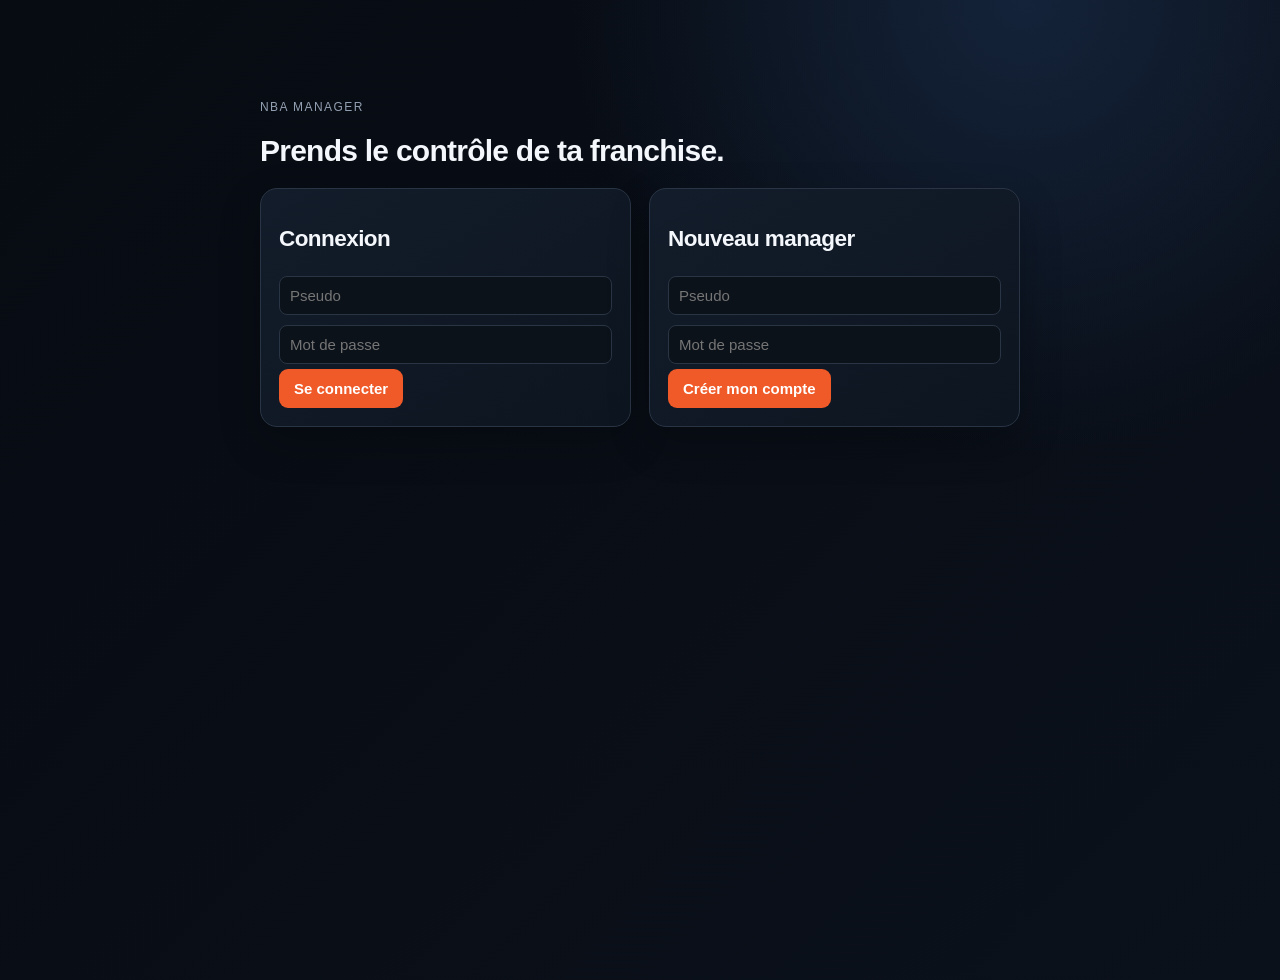
<file: NBA_MANAGER_INTERFACE/multiplayer.html>
<!doctype html><html lang="fr"><head><meta charset="utf-8"><meta name="viewport" content="width=device-width,initial-scale=1"><title>NBA Manager V60</title>
<style>
:root{--bg:#090d13;--panel:#121923;--panel2:#18212d;--line:#293444;--text:#f4f7fb;--muted:#93a0b2;--accent:#f05a28;--good:#42c978;--bad:#ff6470}
*{box-sizing:border-box}body{margin:0;background:var(--bg);color:var(--text);font:15px Inter,Arial,sans-serif}.shell{display:grid;grid-template-columns:230px 1fr;min-height:100vh}.side{background:#0d131c;border-right:1px solid var(--line);padding:24px 16px}.brand{font-size:20px;font-weight:900;letter-spacing:.08em;margin:0 8px 28px}.nav button{width:100%;text-align:left;margin:3px 0;padding:12px 14px;background:transparent;border:0;color:var(--muted);border-radius:9px;font-weight:700;cursor:pointer}.nav button.active,.nav button:hover{background:var(--panel2);color:white}.main{padding:28px;max-width:1250px;width:100%;margin:auto}.top{display:flex;justify-content:space-between;gap:16px;align-items:center;margin-bottom:22px}.eyebrow{color:var(--muted);text-transform:uppercase;font-size:12px;letter-spacing:.12em}.card{background:var(--panel);border:1px solid var(--line);border-radius:14px;padding:18px}.grid{display:grid;grid-template-columns:repeat(12,1fr);gap:14px}.span3{grid-column:span 3}.span4{grid-column:span 4}.span6{grid-column:span 6}.span8{grid-column:span 8}.span12{grid-column:span 12}.big{font-size:30px;font-weight:900}.muted{color:var(--muted)}.good{color:var(--good)}.bad{color:var(--bad)}button,input,select{font:inherit}input,select{width:100%;padding:10px;border-radius:8px;border:1px solid var(--line);background:#0c121a;color:white;margin:5px 0}button.primary{background:var(--accent);border:0;color:white;padding:11px 15px;border-radius:9px;font-weight:800;cursor:pointer}button.secondary{background:var(--panel2);border:1px solid var(--line);color:white;padding:10px 14px;border-radius:9px;cursor:pointer}.hidden{display:none!important}table{width:100%;border-collapse:collapse}th,td{padding:9px;text-align:left;border-bottom:1px solid var(--line)}th{color:var(--muted);font-size:12px}.scroll{overflow:auto}.auth{max-width:800px;margin:80px auto;padding:20px}.authgrid{display:grid;grid-template-columns:1fr 1fr;gap:18px}.score{font-size:22px;font-weight:900}.alert{padding:10px 0;border-bottom:1px solid var(--line)}.notice{margin:12px 0;padding:12px 14px;border-radius:9px;border:1px solid var(--line);background:#0c121a}.notice.error{border-color:var(--bad);color:#ffd7da}.notice.ok{border-color:var(--good);color:#c9f6da}.timeline{margin-top:18px}.timeline-grid{display:grid;grid-template-columns:110px repeat(48,minmax(22px,1fr));min-width:1180px;font-size:11px}.tl-head,.tl-name,.tl-cell{padding:5px 2px;border-right:1px solid var(--line);border-bottom:1px solid var(--line);text-align:center}.tl-name{text-align:left;position:sticky;left:0;background:var(--panel);z-index:2;font-weight:700}.tl-cell.on{background:var(--panel2);font-weight:800}.timeline-wrap{overflow:auto;border:1px solid var(--line);border-radius:9px;margin-top:10px}.qmark{border-left:2px solid #65758b}.teamgrid{display:grid;grid-template-columns:repeat(auto-fill,minmax(90px,1fr));gap:8px}.teamgrid button{padding:10px;background:var(--panel2);border:1px solid var(--line);color:white;border-radius:8px;cursor:pointer}.teamgrid button:disabled{opacity:.35;cursor:not-allowed}.month{margin:16px 0}.calgrid{display:grid;grid-template-columns:repeat(7,1fr);gap:5px}.calday{min-height:82px;border:1px solid var(--line);border-radius:8px;padding:7px;background:#0c121a}.calday.empty{opacity:.25}.calnum{font-size:12px;color:var(--muted)}.calgame{margin-top:7px;font-weight:800;font-size:12px}.calgame.home{color:var(--good)}.opponent-results .alert{font-size:13px}.my-team{background:rgba(240,90,40,.16)}.confgrid{display:grid;grid-template-columns:1fr 1fr;gap:18px}.result-tabs{display:flex;gap:8px;margin-bottom:18px;padding-bottom:14px;border-bottom:1px solid var(--line)}.result-tabs button.active{background:var(--accent);border-color:var(--accent);font-weight:800}.game-sheet{border:1px solid var(--line);border-radius:12px;padding:16px;margin:14px 0;background:var(--panel2)}.game-head{display:flex;justify-content:space-between;align-items:center;gap:14px;flex-wrap:wrap}.game-score{font-size:28px;font-weight:900}.win{color:var(--good)}.loss{color:var(--bad)}.box-title{margin-top:18px;margin-bottom:7px}.teamstats{display:flex;gap:14px;flex-wrap:wrap;margin-top:10px}.teamstats span{background:#0c121a;padding:6px 9px;border-radius:7px;font-size:12px}@media(max-width:900px){.confgrid{grid-template-columns:1fr}}.tactics{display:grid;grid-template-columns:1fr 1fr;gap:18px}.actions{display:flex;gap:10px;flex-wrap:wrap}.player-filters{display:grid;grid-template-columns:2fr 1fr 1fr;gap:10px;margin:16px 0}.nba-player-table th{position:sticky;top:0;background:var(--panel);z-index:1}.nba-player-table td,.nba-player-table th{white-space:nowrap}.nba-player-table tbody tr:hover{background:var(--panel2)}@media(max-width:700px){.player-filters{grid-template-columns:1fr}}
@media(max-width:800px){.shell{display:block}.side{border-right:0;border-bottom:1px solid var(--line);padding:12px}.brand{margin:4px 8px 12px}.nav{display:flex;overflow:auto}.nav button{width:auto;white-space:nowrap}.main{padding:16px}.span3,.span4,.span6,.span8{grid-column:span 12}.authgrid,.tactics{grid-template-columns:1fr}}

/* UI refresh */
:root{--accent2:#3b82f6;--warn:#f4c152;--shadow:0 16px 42px rgba(0,0,0,.24)}
body{background:radial-gradient(circle at 80% 0,#14233a 0,transparent 32%),linear-gradient(135deg,#070b12,#0b111b);min-height:100vh}
.side{position:sticky;top:0;height:100vh;background:rgba(8,13,21,.94);backdrop-filter:blur(18px);padding:24px 16px}
.brand{letter-spacing:.12em}.brand:before{content:"●";color:var(--accent);margin-right:10px}
.nav{display:grid;gap:5px}.nav button{border:1px solid transparent;transition:.18s ease}.nav button:hover{transform:translateX(2px)}.nav button.active{background:linear-gradient(90deg,rgba(240,90,40,.20),rgba(59,130,246,.08));border-color:rgba(240,90,40,.30);box-shadow:inset 3px 0 var(--accent)}
.main{max-width:1320px}.top{padding-bottom:18px;border-bottom:1px solid rgba(255,255,255,.06)}
h1,h2,h3{letter-spacing:-.025em}.card{background:linear-gradient(145deg,rgba(19,29,43,.97),rgba(13,21,32,.97));border-radius:17px;box-shadow:var(--shadow);transition:border-color .18s ease,transform .18s ease}.stat-card{position:relative;overflow:hidden}.stat-card:after{content:"";position:absolute;width:82px;height:82px;border-radius:50%;right:-28px;top:-28px;background:rgba(240,90,40,.10)}
button.primary,button.secondary,.reveal-btn{transition:.16s ease}.primary:hover{transform:translateY(-1px);filter:brightness(1.08)}button.secondary:hover,.reveal-btn:hover{background:#1d2b3f;border-color:#3b506d}
.reveal-btn{background:var(--panel2);border:1px solid var(--line);color:white;padding:9px 13px;border-radius:9px;font-weight:800;cursor:pointer}.section-head{display:flex;align-items:center;justify-content:space-between;gap:12px}.section-head h2{margin:0}.collapsible{margin-top:14px;padding-top:14px;border-top:1px solid var(--line)}
.dashboard-action{border-color:rgba(59,130,246,.32)}.ready-card{border-color:rgba(240,90,40,.32)}.teamgrid button,.game-sheet,.notice,input,select{transition:.16s ease}.teamgrid button:hover{border-color:var(--accent2);transform:translateY(-1px)}input:focus,select:focus{outline:none;border-color:var(--accent2);box-shadow:0 0 0 3px rgba(59,130,246,.12)}
.view{animation:uiFade .18s ease}@keyframes uiFade{from{opacity:.55;transform:translateY(4px)}to{opacity:1;transform:none}}
@media(max-width:800px){.side{position:static;height:auto}.nav{display:flex}.section-head{align-items:flex-start}}

/* Franchise identity */
:root{--team:#f05a28;--team2:#3b82f6}
.team-header{display:flex;align-items:center;gap:16px}.header-logo{width:72px;height:72px;object-fit:contain;filter:drop-shadow(0 8px 18px rgba(0,0,0,.35))}.team-title-wrap{min-width:0}.team-title-wrap h1{margin:3px 0}.top{position:relative;overflow:hidden}.top:after{content:"";position:absolute;right:-80px;top:-120px;width:360px;height:260px;background:radial-gradient(circle,var(--team) 0,transparent 68%);opacity:.12;pointer-events:none}
.matchup-card{display:flex;align-items:center;justify-content:center;gap:18px;margin-top:10px}.match-team{display:flex;align-items:center;gap:9px;font-weight:900}.match-logo{width:44px;height:44px;object-fit:contain}.match-score{font-size:22px;font-weight:950}.versus{color:var(--muted);font-weight:900;font-size:12px}
.team-choice{display:flex!important;flex-direction:column;align-items:center;gap:7px;min-height:104px}.team-choice img{width:48px;height:48px;object-fit:contain}.team-choice span{font-size:11px;font-weight:900}.teamgrid{grid-template-columns:repeat(auto-fill,minmax(105px,1fr))}
.team-cell{display:flex;align-items:center;gap:9px}.team-cell img{width:30px;height:30px;object-fit:contain}.stand-logo{width:27px;height:27px;object-fit:contain;vertical-align:middle;margin-right:8px}.calgame{display:flex;align-items:center;gap:5px}.calgame img{width:23px;height:23px;object-fit:contain}.game-matchup{display:flex;align-items:center;gap:12px;flex-wrap:wrap}.game-matchup img{width:42px;height:42px;object-fit:contain}.mini-result{display:flex;align-items:center;gap:8px}.mini-result img{width:26px;height:26px;object-fit:contain}.brand{display:flex;align-items:center}.nba-mark{display:inline-flex;width:28px;height:34px;border-radius:7px;background:linear-gradient(90deg,#17408b 0 50%,#c9082a 50%);align-items:center;justify-content:center;margin-right:10px;font-size:15px;color:white;box-shadow:0 5px 16px rgba(0,0,0,.25)}.brand:before{display:none}
@media(max-width:800px){.header-logo{width:54px;height:54px}.matchup-card{justify-content:flex-start;flex-wrap:wrap}}

/* Tactical playbook */
.tactic-page{display:grid;gap:16px}.tactic-intro{display:flex;justify-content:space-between;gap:20px;align-items:flex-start}.tactic-intro h2{margin:0 0 6px}.tactic-columns{display:grid;grid-template-columns:1fr 1fr;gap:16px}.tactic-side{background:#0b131f;border:1px solid var(--line);border-radius:15px;padding:16px}.tactic-side-head{display:flex;align-items:center;gap:10px;margin-bottom:14px}.tactic-side-head .icon{width:36px;height:36px;border-radius:10px;display:grid;place-items:center;font-weight:950;background:rgba(255,107,44,.14);color:var(--accent)}.tactic-side.def .icon{background:rgba(59,130,246,.14);color:var(--accent2)}.priority-card{padding:12px;border:1px solid var(--line);border-radius:12px;background:var(--panel);margin-top:10px}.priority-card:first-of-type{border-color:rgba(255,107,44,.35)}.priority-label{display:flex;justify-content:space-between;align-items:center;margin-bottom:5px;font-size:12px;font-weight:850}.priority-weight{color:var(--muted);font-size:10px}.tactic-explain{display:grid;grid-template-columns:minmax(250px,.8fr) 1.2fr;gap:16px;margin-top:2px}.tactic-copy{padding:18px}.tactic-copy h3{font-size:24px;margin:4px 0 8px}.tactic-badge{font-size:10px;font-weight:900;letter-spacing:.12em;text-transform:uppercase;color:var(--team)}.tactic-points{display:grid;gap:9px;margin-top:15px}.tactic-point{padding:10px 12px;border-radius:10px;background:#0b131f;border:1px solid var(--line)}.tactic-point b{display:block;font-size:11px;text-transform:uppercase;color:var(--muted);margin-bottom:3px}.court-wrap{padding:14px;background:#0b131f;border:1px solid var(--line);border-radius:15px}.court-title{display:flex;justify-content:space-between;align-items:center;margin-bottom:9px}.court{position:relative;aspect-ratio:1.55/1;border:2px solid rgba(255,255,255,.42);border-radius:4px;background:linear-gradient(90deg,rgba(198,132,74,.18),rgba(198,132,74,.09));overflow:hidden}.court:before{content:"";position:absolute;width:34%;height:58%;left:33%;top:-2px;border:2px solid rgba(255,255,255,.38)}.court:after{content:"";position:absolute;width:24%;aspect-ratio:1;border:2px solid rgba(255,255,255,.38);border-radius:50%;left:38%;top:21%}.hoop{position:absolute;width:9%;height:2px;background:#ff7b38;left:45.5%;top:11%;z-index:2}.player-dot{position:absolute;width:34px;height:34px;margin:-17px;border-radius:50%;display:grid;place-items:center;background:var(--team);border:2px solid white;font-size:10px;font-weight:950;box-shadow:0 5px 12px rgba(0,0,0,.3);z-index:3}.def-dot{background:var(--accent2)}.route{position:absolute;height:3px;background:rgba(255,255,255,.6);transform-origin:left center;border-radius:3px;z-index:2}.route:after{content:"";position:absolute;right:-1px;top:-3px;border-left:7px solid rgba(255,255,255,.7);border-top:4px solid transparent;border-bottom:4px solid transparent}.tactic-savebar{display:flex;justify-content:space-between;align-items:center;gap:12px;padding-top:14px;border-top:1px solid var(--line)}@media(max-width:900px){.tactic-columns,.tactic-explain{grid-template-columns:1fr}.tactic-intro{flex-direction:column}}

/* Coach advisor */
.coach-report{display:grid;grid-template-columns:220px 1fr;overflow:hidden;padding:0!important;border-color:rgba(244,193,82,.28)}.coach-portrait{min-height:310px;padding:24px 18px;background:radial-gradient(circle at 50% 28%,rgba(244,193,82,.16),transparent 38%),linear-gradient(160deg,#182231,#0b111a);display:flex;flex-direction:column;align-items:center;justify-content:flex-end;text-align:center;border-right:1px solid var(--line)}.coach-avatar{position:relative;width:128px;height:128px;border-radius:50%;background:#d8c1ae;margin-bottom:17px;box-shadow:0 12px 30px rgba(0,0,0,.35);overflow:hidden}.coach-hair{position:absolute;left:16px;right:16px;top:9px;height:42px;border-radius:50%;background:#d8d8d5}.coach-face{position:absolute;left:31px;right:31px;top:35px;height:69px;border-radius:45% 45% 50% 50%;background:#d5b59d}.coach-beard{position:absolute;left:27px;right:27px;top:72px;height:44px;border-radius:15% 15% 50% 50%;background:#d4d4d0;clip-path:polygon(0 0,18% 18%,50% 38%,82% 18%,100% 0,88% 100%,12% 100%)}.coach-suit{position:absolute;left:10px;right:10px;bottom:-24px;height:58px;background:#171c25;clip-path:polygon(18% 0,42% 14%,50% 45%,58% 14%,82% 0,100% 100%,0 100%)}.coach-name{font-size:18px;font-weight:950}.coach-role{font-size:11px;color:var(--muted);margin-top:4px}.clipboard{margin-top:13px;padding:7px 11px;border:1px solid rgba(244,193,82,.35);border-radius:8px;color:var(--warn);font-size:11px;font-weight:900}.coach-content{padding:20px}.coach-head{display:flex;justify-content:space-between;gap:12px}.coach-head h3{font-size:23px;margin:3px 0}.scout-team{display:flex;align-items:center;gap:9px}.scout-team img{width:52px;height:52px;object-fit:contain}.scout-summary,.coach-plans{display:grid;grid-template-columns:1fr 1fr;gap:10px;margin:15px 0}.scout-chip,.coach-plan{padding:12px;border:1px solid var(--line);border-radius:11px;background:#0b131f}.scout-chip strong{display:block;margin-top:3px}.scout-chip.strength{border-color:rgba(255,93,108,.35)}.scout-chip.weakness{border-color:rgba(53,208,127,.35)}.coach-plan{background:var(--panel2)}.coach-plan .plan-label{font-size:10px;letter-spacing:.1em;text-transform:uppercase;color:var(--muted);font-weight:900}.coach-plan h4{font-size:18px;margin:5px 0}.coach-plan p{font-size:13px;line-height:1.45;color:#c4cede;margin:0}.apply-advice{margin-top:10px}.advisor-note{margin-top:12px;font-size:11px;color:var(--muted)}@media(max-width:800px){.coach-report{grid-template-columns:1fr}.coach-portrait{min-height:220px;border-right:0;border-bottom:1px solid var(--line)}.coach-plans,.scout-summary{grid-template-columns:1fr}}

/* Opponent-focused scouting */
.match-context{display:flex;align-items:center;justify-content:space-between;gap:16px;padding:14px 16px;margin-bottom:15px;border:1px solid rgba(244,193,82,.28);border-radius:13px;background:linear-gradient(90deg,rgba(244,193,82,.08),rgba(255,255,255,.02))}.match-context-team{display:flex;align-items:center;gap:10px}.match-context-team img{width:48px;height:48px;object-fit:contain}.match-context-vs{font-size:11px;font-weight:950;color:var(--warn);letter-spacing:.12em}.opponent-banner{padding:10px 13px;border-left:3px solid var(--warn);background:rgba(244,193,82,.06);margin:10px 0 14px;border-radius:0 9px 9px 0}.opponent-banner b{color:var(--warn)}.coach-plan.targeted{position:relative;overflow:hidden}.coach-plan.targeted:after{content:attr(data-opponent);position:absolute;right:8px;bottom:-14px;font-size:64px;font-weight:950;color:rgba(255,255,255,.025);pointer-events:none}

.league-hub{display:grid;grid-template-columns:repeat(3,minmax(0,1fr));gap:14px;margin-bottom:18px}.league-entry{min-height:150px;text-align:left;padding:20px;border:1px solid var(--line);border-radius:16px;background:linear-gradient(145deg,var(--panel),#0b131f);color:white;cursor:pointer;transition:.18s transform,.18s border-color,.18s background}.league-entry:hover{transform:translateY(-2px);border-color:rgba(255,107,44,.55);background:linear-gradient(145deg,var(--panel2),#0b131f)}.league-entry .league-icon{display:block;font-size:26px;margin-bottom:20px}.league-entry b{display:block;font-size:20px;margin-bottom:6px}.league-entry span{color:var(--muted);font-size:13px}.league-panel{margin-top:14px}.league-panel-head{display:flex;align-items:center;justify-content:space-between;gap:12px;margin-bottom:14px}.team-select-panel{margin-top:18px;border-color:rgba(255,107,44,.35)}@media(max-width:760px){.league-hub{grid-template-columns:1fr}.league-entry{min-height:110px}}
.tactic-tabs{display:flex;gap:8px;padding:5px;background:#0b131f;border:1px solid var(--line);border-radius:12px;width:max-content;max-width:100%}.tactic-tab{border:1px solid transparent;background:transparent;color:var(--muted);padding:10px 15px;border-radius:9px;font-weight:850;cursor:pointer}.tactic-tab.active{color:white;background:var(--panel2);border-color:rgba(255,107,44,.38);box-shadow:inset 0 -2px var(--accent)}.tactic-tab-pane.hidden{display:none}.pop-hero{display:block}.pop-heading{font-size:30px;margin:4px 0 6px}.pop-kicker{color:var(--warn);font-size:11px;font-weight:950;letter-spacing:.13em;text-transform:uppercase}
.notification-wrap{position:relative;display:inline-block}.notification-bell{position:relative;min-width:42px}.notification-badge{position:absolute;top:-7px;right:-7px;background:#e53935;color:#fff;border-radius:999px;font-size:11px;line-height:18px;min-width:18px;height:18px;text-align:center;padding:0 4px}.notification-panel{position:absolute;right:0;top:46px;width:min(390px,85vw);max-height:430px;overflow:auto;background:var(--panel);border:1px solid var(--line);border-radius:12px;padding:12px;z-index:1000;box-shadow:0 15px 40px rgba(0,0,0,.4)}.notification-item{padding:10px;border-bottom:1px solid var(--line);cursor:pointer}.notification-item:last-child{border-bottom:0}.notification-item.unread{font-weight:800}.notification-actions{display:flex;gap:8px;margin-bottom:8px}.loading-overlay{position:fixed;inset:0;background:rgba(9,13,19,.68);backdrop-filter:blur(2px);display:flex;align-items:center;justify-content:center;z-index:9999;opacity:0;pointer-events:none;transition:opacity .15s}.loading-overlay.show{opacity:1;pointer-events:auto}.loading-box{display:flex;align-items:center;gap:13px;background:var(--panel);border:1px solid var(--line);border-radius:12px;padding:15px 20px;font-weight:800;box-shadow:0 12px 35px rgba(0,0,0,.35)}.loading-spinner{width:22px;height:22px;border:3px solid #3a4657;border-top-color:var(--accent);border-radius:50%;animation:spin .75s linear infinite}@keyframes spin{to{transform:rotate(360deg)}}</style></head><body>
<div id="auth" class="auth"><div class="eyebrow">NBA MANAGER</div><h1>Prends le contrôle de ta franchise.</h1><div class="authgrid"><div class="card"><h2>Connexion</h2><input id="lu" placeholder="Pseudo"><input id="lp" type="password" placeholder="Mot de passe"><button id="login" class="primary">Se connecter</button></div><div class="card"><h2>Nouveau manager</h2><input id="ru" placeholder="Pseudo"><input id="rp" type="password" placeholder="Mot de passe"><button id="register" class="primary">Créer mon compte</button></div></div><p id="authmsg" class="bad"></p></div>
<div id="game" class="shell hidden"><aside class="side"><div class="brand"><span class="nba-mark">●</span>NBA MANAGER</div><nav class="nav"><button data-tab="dashboard" class="active">Accueil</button><button data-tab="roster">Effectif</button><button data-tab="players">Joueurs NBA</button><button data-tab="tactics">Tactiques</button><button data-tab="calendar">Calendrier</button><button data-tab="results">Résultats</button><button data-tab="standings">Classement</button><button data-tab="events">Événements</button><button data-tab="finances">Trades</button><button data-tab="league">Ligue</button><button data-tab="rules">Règles</button></nav></aside>
<main class="main"><header class="top"><div class="team-header"><img id="headerLogo" class="header-logo hidden" alt=""><div class="team-title-wrap"><div id="leagueName" class="eyebrow">Ma ligue</div><h1 id="teamName">NBA Manager</h1></div></div><div><span id="who" class="muted"></span> <span class="notification-wrap"><button id="notificationBell" class="secondary notification-bell" title="Notifications" aria-label="Notifications">🔔<span id="notificationBadge" class="notification-badge hidden">0</span></button><div id="notificationPanel" class="notification-panel hidden"><div class="notification-actions"><button id="enableNotifications" class="secondary">Activer les notifications</button><button id="markNotificationsRead" class="secondary">Tout lire</button></div><div id="notificationList" class="muted">Aucune notification.</div></div></span> <button id="logout" class="secondary">Déconnexion</button></div></header>
<section id="dashboard" class="view"><div class="grid"><div class="card span3 stat-card"><div class="eyebrow">Bilan</div><div id="record" class="big">0-0</div></div><div class="card span3 stat-card"><div class="eyebrow">Différentiel</div><div id="diff" class="big">0</div></div><div class="card span6 stat-card dashboard-action"><div class="eyebrow">Prochain match</div><div id="nextGame" class="score">—</div></div><div class="card span8"><div class="section-head"><h2>État de l'équipe</h2><button class="reveal-btn" data-toggle="healthDetails">Voir les détails</button></div><div id="healthDetails" class="collapsible hidden"><div id="health"></div></div></div><div class="card span4"><h2>Dernier résultat</h2><div id="lastGame">Aucun match joué.</div></div><div class="card span12"><div class="section-head"><div><div class="eyebrow">Scouting</div><h2>Prochain adversaire</h2></div><button class="reveal-btn" data-toggle="opponentDetails">Analyser</button></div><div id="opponentDetails" class="collapsible hidden"><div id="opponentInfo" class="opponent-results">—</div></div></div><div class="card span12 ready-card"><h2>Prochaine journée</h2><p class="muted">La journée est lancée automatiquement à 18h (heure de Paris), ou immédiatement lorsque tous les managers sont prêts.</p><div id="readyStatus" class="notice">Chargement...</div><button id="readyNext" class="primary">Prêt à jouer le prochain match</button></div></div></section>
<section id="roster" class="view hidden"><div class="card"><h2>Effectif & rotation</h2><p class="muted">Prépare les minutes et le cinq majeur. Les joueurs blessés sont indisponibles.</p><div class="tactic-tabs"><button class="tactic-tab rotation-tab active" data-rotation-tab="plan">Rotation</button><button class="tactic-tab rotation-tab" data-rotation-tab="coach">Les conseils du coach</button></div><div id="rotationTabPlan"><div id="rotationNotice" class="notice hidden"></div><div id="rosterTable"></div><div class="actions"><span id="minTotal"></span><span id="starterTotal"></span><button id="autoRotation" class="secondary">Répartition auto</button><button id="savePlan" class="primary">Sauvegarder</button></div><div class="timeline"><h3>Timeline 48 minutes</h3><p class="muted">Projection réelle du cinq sur le terrain, validée par le moteur.</p><div id="rotationTimeline" class="timeline-wrap"><div class="notice">Renseigne une rotation valide pour afficher la timeline.</div></div></div></div><div id="rotationTabCoach" class="hidden"><div id="rotationCoachAdvice"><p class="muted">Analyse de la fatigue et de la répartition des minutes…</p></div></div></div></section>
<section id="players" class="view hidden"><div class="card"><div class="section-head"><div><div class="eyebrow">Base NBA</div><h2>Joueurs NBA</h2><p class="muted">Consulte et compare les ratings 2K de tous les joueurs de la ligue, potentiel inclus.</p></div><div id="playerCount" class="score"></div></div><div class="player-filters"><input id="playerSearch" placeholder="Rechercher un joueur…"><select id="playerTeamFilter"><option value="">Toutes les équipes</option></select><select id="playerPositionFilter"><option value="">Tous les postes</option><option>PG</option><option>SG</option><option>SF</option><option>PF</option><option>C</option></select></div><div class="scroll"><table class="nba-player-table"><thead><tr><th>Joueur</th><th>Équipe</th><th>Pos.</th><th>OVR</th><th>POT</th><th>Ext.</th><th>Int.</th><th>Athl.</th><th>Créa.</th><th>Déf.</th><th>Reb.</th><th>End.</th></tr></thead><tbody id="allPlayersTable"><tr><td colspan="12" class="muted">Chargement…</td></tr></tbody></table></div></div></section>
<section id="tactics" class="view hidden"><div class="card tactic-page"><div class="tactic-intro"><div><div class="eyebrow">Game plan</div><h2>Prépare ton plan tactique</h2><p class="muted">Construis ton plan, puis consulte le rapport spécifique au prochain adversaire.</p></div></div><div class="tactic-tabs"><button class="tactic-tab active" data-tactic-tab="plan">Plan tactique</button><button class="tactic-tab" data-tactic-tab="pop">Les conseils du coach</button></div><div id="tacticTabPlan" class="tactic-tab-pane"><div id="tacticPanel"></div><div class="tactic-explain"><div id="tacticExplanation" class="card tactic-copy"></div><div class="court-wrap"><div class="court-title"><b id="courtTitle">Schéma tactique</b><span class="muted">vue simplifiée</span></div><div id="tacticCourt" class="court"></div></div></div><div class="tactic-savebar"><span class="muted">Les rôles des joueurs ne changent pas : le plan modifie surtout les situations recherchées.</span><button id="saveTactics" class="primary">Sauvegarder le plan de match</button></div></div><div id="tacticTabPop" class="tactic-tab-pane hidden"><div class="pop-hero"><div id="coachAdvisor" class="card coach-report" style="display:block"><div id="coachAdvice" class="coach-content"><div class="pop-kicker">Scouting report</div><h3 class="pop-heading">Les conseils du coach</h3><div class="muted">Analyse du prochain adversaire en cours…</div></div></div></div></div></div></section>
<section id="calendar" class="view hidden"><div class="card"><h2>Calendrier 2026-2027</h2><div class="actions"><button id="genCalendar" class="secondary">Charger le calendrier NBA 2026-27</button></div><p class="muted">Les matchs de ta franchise sont affichés aux vraies dates de la saison.</p><div id="calendarList"></div></div></section>
<section id="results" class="view hidden"><div class="card"><div class="result-tabs"><button id="resultsTeamTab" class="secondary active">Mon équipe</button><button id="resultsLeagueTab" class="secondary">Ligue</button></div><div id="teamResultsPanel"><h2>5 derniers matchs</h2><div id="myResults"></div></div><div id="leagueResultsPanel" class="hidden"><h2>Résultats de la ligue</h2><p class="muted">Les autres rencontres NBA sont affichées de façon compacte.</p><div id="resultsList"></div></div></div></section>
<section id="events" class="view hidden"><div class="card"><h2>Événements NBA</h2><p class="muted">Blessures et transferts survenus pendant la saison de ta ligue.</p><div id="eventsList"></div></div></section>
<section id="standings" class="view hidden"><div class="card"><h2>Classement</h2><div id="standingsList"></div></div></section>
<section id="finances" class="view hidden"><div class="tactic-tabs"><button class="tactic-tab trade-tab active" data-trade-tab="market">Trades</button><button class="tactic-tab trade-tab" data-trade-tab="coach">Les conseils du coach</button></div><div id="tradeTabMarket"><div class="grid"><div class="card span12"><h2>Offres reçues</h2><div id="tradeOffers"><p class="muted">Aucune offre en attente.</p></div></div><div class="card span12"><h2>Proposer un transfert</h2><div id="capSummary"></div><p class="muted">Les trades utilisent le salary matching. Au-dessus du First Apron, une équipe ne peut pas recevoir plus de salaire qu’elle n’en envoie. Au-dessus du Second Apron, elle ne peut pas agréger plusieurs contrats pour récupérer un joueur.</p></div><div class="card span6"><h3>Ton équipe envoie</h3><div id="tradeMine"></div></div><div class="card span6"><h3>Équipe adverse</h3><select id="tradeTeam"></select><div id="tradeOther"></div></div><div class="card span12"><button id="submitTrade" class="primary">Valider le trade</button><div id="tradeNotice"></div></div></div></div><div id="tradeTabCoach" class="hidden"><div class="card"><h2>Les conseils du coach</h2><div id="tradeCoachAdvice"><p class="muted">Analyse de ton effectif…</p></div></div></div></section>
<section id="league" class="view hidden"><div class="card"><div class="eyebrow">NBA MANAGER</div><h2>Gestion des ligues</h2><p class="muted">Crée une nouvelle aventure, rejoins tes amis ou retrouve une ligue existante.</p><div class="league-hub"><button class="league-entry" data-league-panel="create"><span class="league-icon">＋</span><b>Créer</b><span>Créer une nouvelle ligue</span></button><button class="league-entry" data-league-panel="join"><span class="league-icon">→</span><b>Rejoindre</b><span>Entrer avec un code d'invitation</span></button><button class="league-entry" data-league-panel="mine"><span class="league-icon">▦</span><b>Mes ligues</b><span>Retrouver tes ligues existantes</span></button></div><div id="leaguePanelCreate" class="league-panel card hidden"><div class="league-panel-head"><h3>Créer une ligue</h3><button class="secondary closeLeaguePanel">Fermer</button></div><input id="lname" placeholder="Nom de la ligue"><button id="createLeague" class="primary">Créer la ligue</button></div><div id="leaguePanelJoin" class="league-panel card hidden"><div class="league-panel-head"><h3>Rejoindre une ligue</h3><button class="secondary closeLeaguePanel">Fermer</button></div><input id="code" placeholder="Code d'invitation"><button id="joinLeague" class="primary">Rejoindre</button></div><div id="leaguePanelMine" class="league-panel card hidden"><div class="league-panel-head"><h3>Mes ligues</h3><button class="secondary closeLeaguePanel">Fermer</button></div><div id="leagueList"></div></div><div id="teamSelectPanel" class="card team-select-panel hidden"><div class="eyebrow">Dernière étape</div><h2>Choisis ta franchise</h2><p class="muted">Ce choix est définitif pour cette ligue.</p><div id="teams" class="teamgrid"></div></div></div></section>
<section id="rules" class="view hidden"><div class="grid">
<div class="card span12"><h2>Comment jouer ?</h2><p>Tu diriges une franchise NBA. Ton travail se fait avant les matchs : construire ta rotation, choisir ton plan tactique, gérer la fatigue et les blessures et améliorer ton effectif grâce aux transferts. Les matchs sont ensuite simulés automatiquement.</p></div>
<div class="card span6"><h2>1. Rotation & minutes</h2><p>Un match dure 48 minutes et cinq joueurs doivent être sur le terrain en permanence. Ta rotation doit donc totaliser exactement <b>240 minutes</b> avec exactement <b>5 titulaires</b>.</p><p>Le moteur doit pouvoir maintenir les postes PG, SG, SF, PF et C pendant tout le match. Certains joueurs peuvent dépanner sur un poste voisin selon leur profil. La timeline permet de vérifier la rotation avant de la sauvegarder.</p><p class="muted">« Répartition auto » peut générer une rotation valide si tu ne veux pas la construire manuellement.</p></div>
<div class="card span6"><h2>2. Fatigue & blessures</h2><p>Plus un joueur joue, plus il se fatigue. La fatigue réduit progressivement son efficacité pendant le match et son niveau d'énergie peut rester diminué pour les rencontres suivantes.</p><p>Le repos entre les matchs permet de récupérer. Utiliser constamment tes stars pendant de très grosses minutes peut donc avoir un coût sur la durée de la saison.</p><p>Des blessures peuvent également survenir. Un joueur blessé est indisponible pendant la durée indiquée et ne peut pas être utilisé dans la rotation.</p></div>
<div class="card span6"><h2>3. Tactiques</h2><p>Avant un match, tu choisis trois priorités offensives et trois priorités défensives. La priorité 1 a le plus d'influence, puis les priorités 2 et 3.</p><p>Les tactiques modifient la manière dont ton équipe utilise ses joueurs et attaque ou défend certaines situations. Elles ne changent pas artificiellement le rôle ou les qualités d'un joueur : une stratégie est surtout efficace lorsqu'elle correspond à ton effectif et à l'adversaire.</p><p class="muted">Il n'existe donc pas une tactique universellement meilleure : observe les forces de ton équipe et celles de ton prochain adversaire.</p></div>
<div class="card span6"><h2>4. Simulation des matchs</h2><p>Le résultat dépend notamment des qualités des joueurs, des confrontations attaque/défense, des tactiques, des minutes et de la fatigue. Les meilleures équipes restent avantagées, mais la préparation du match peut faire une différence.</p><p>Il n'y a aucune décision à prendre pendant la rencontre : tout se prépare avant le lancement.</p></div>
<div class="card span6"><h2>5. Trades</h2><p>Tu peux proposer des échanges avec les autres franchises et recevoir des offres. Les salaires doivent respecter les règles de salary matching du jeu.</p><p>Au-dessus du <b>First Apron</b>, une équipe ne peut pas recevoir davantage de salaire qu'elle n'en envoie. Au-dessus du <b>Second Apron</b>, elle ne peut en plus pas regrouper plusieurs contrats pour récupérer un joueur.</p><p>Une équipe doit toujours conserver au moins <b>10 joueurs</b> après un échange. Les équipes contrôlées par l'IA évaluent aussi la valeur sportive du trade, leurs besoins par poste, les contrats et leur situation sportive.</p></div>
<div class="card span6"><h2>6. Prêt à jouer</h2><p>Quand ta rotation et tes tactiques sont prêtes, retourne sur <b>Accueil</b> et clique sur « Prêt à jouer le prochain match ».</p><p>Si tous les managers de la ligue sont prêts, la prochaine journée est simulée immédiatement. Sinon, elle est automatiquement lancée à <b>18h, heure de Paris</b>, avec les derniers réglages sauvegardés par chaque manager.</p><p>Après la simulation, tout le monde doit de nouveau se déclarer prêt pour la journée suivante.</p></div>
<div class="card span12"><h2>7. Saison</h2><p>Le calendrier suit la saison NBA. Consulte Résultats pour les box scores, Classement pour suivre les conférences et Événements pour retrouver les blessures et transferts de la ligue.</p><p class="muted">Conseil : avant de cliquer sur « prêt », vérifie au minimum ta rotation, l'état physique de tes joueurs, ton prochain adversaire et tes tactiques.</p></div>
</div></section>
<p id="msg" class="muted"></p></main></div>
<div id="loadingOverlay" class="loading-overlay"><div class="loading-box"><span class="loading-spinner"></span><span id="loadingText">Chargement…</span></div></div><script>
let token=localStorage.getItem("nba_token")||"",currentLeague=+(localStorage.getItem("nba_league")||0),cfg=null,currentRoster=null,currentUserId=null;
const $=x=>document.getElementById(x),say=x=>$("msg").textContent=x;const TEAM_META={ATL:["1610612737","#E03A3E","#C1D32F"],BOS:["1610612738","#007A33","#BA9653"],BKN:["1610612751","#000000","#FFFFFF"],CHA:["1610612766","#1D1160","#00788C"],CHI:["1610612741","#CE1141","#000000"],CLE:["1610612739","#860038","#FDBB30"],DAL:["1610612742","#00538C","#B8C4CA"],DEN:["1610612743","#0E2240","#FEC524"],DET:["1610612765","#C8102E","#1D42BA"],GSW:["1610612744","#1D428A","#FFC72C"],HOU:["1610612745","#CE1141","#000000"],IND:["1610612754","#002D62","#FDBB30"],LAC:["1610612746","#C8102E","#1D428A"],LAL:["1610612747","#552583","#FDB927"],MEM:["1610612763","#5D76A9","#12173F"],MIA:["1610612748","#98002E","#F9A01B"],MIL:["1610612749","#00471B","#EEE1C6"],MIN:["1610612750","#0C2340","#78BE20"],NOP:["1610612740","#0C2340","#C8102E"],NYK:["1610612752","#006BB6","#F58426"],OKC:["1610612760","#007AC1","#EF3B24"],ORL:["1610612753","#0077C0","#C4CED4"],PHI:["1610612755","#006BB6","#ED174C"],PHX:["1610612756","#1D1160","#E56020"],POR:["1610612757","#E03A3E","#000000"],SAC:["1610612758","#5A2D81","#63727A"],SAS:["1610612759","#C4CED4","#000000"],TOR:["1610612761","#CE1141","#000000"],UTA:["1610612762","#002B5C","#F9A01B"],WAS:["1610612764","#002B5C","#E31837"]};
function teamLogo(id){let m=TEAM_META[id];return m?`https://cdn.nba.com/logos/nba/${m[0]}/primary/L/logo.svg`:""}
function logoImg(id,cls="match-logo"){let u=teamLogo(id);return u?`<img class="${cls}" src="${u}" alt="${id}" loading="lazy" onerror="this.style.display='none'">`:""}
function applyTeamIdentity(id){let m=TEAM_META[id];if(!m)return;document.documentElement.style.setProperty("--team",m[1]);document.documentElement.style.setProperty("--team2",m[2]);let el=$("headerLogo");if(el){el.src=teamLogo(id);el.classList.remove("hidden")}}
function rotationNotice(x,ok=false){let e=$("rotationNotice");if(!e)return;e.textContent=x;e.className="notice "+(ok?"ok":"error")}function draftKey(){return "nba_rotation_draft_"+currentLeague+"_"+(currentRoster?.team_id||"team")}function saveDraft(){if(!currentRoster)return;let starters=new Set([...document.querySelectorAll(".starter:checked")].map(x=>x.dataset.name)),rotation=[...document.querySelectorAll(".min")].map(x=>({name:x.dataset.name,minutes:+x.value||0,starter:starters.has(x.dataset.name)}));localStorage.setItem(draftKey(),JSON.stringify(rotation))}
let loadingCount=0,loadingTimer=null;
function setLoading(on,text="Chargement…"){const o=$("loadingOverlay");if(!o)return;if(on){loadingCount++;$("loadingText").textContent=text;clearTimeout(loadingTimer);loadingTimer=setTimeout(()=>o.classList.add("show"),180)}else{loadingCount=Math.max(0,loadingCount-1);if(!loadingCount){clearTimeout(loadingTimer);o.classList.remove("show")}}}
async function api(path,opt={}){const silent=!!opt.silent,loadingText=opt.loadingText||"Chargement…";delete opt.silent;delete opt.loadingText;if(!silent)setLoading(true,loadingText);try{opt.headers={...(opt.headers||{}),"Content-Type":"application/json",...(token?{Authorization:"Bearer "+token}:{})};let r=await fetch(path,opt),j=await r.json();if(!r.ok)throw Error(j.message||"Erreur");return j}finally{if(!silent)setLoading(false)}}
function bindTacticTabs(){document.querySelectorAll(".tactic-tab").forEach(b=>b.onclick=()=>{document.querySelectorAll(".tactic-tab").forEach(x=>x.classList.toggle("active",x===b));$("tacticTabPlan").classList.toggle("hidden",b.dataset.tacticTab!=="plan");$("tacticTabPop").classList.toggle("hidden",b.dataset.tacticTab!=="pop");if(b.dataset.tacticTab==="pop")loadCoachAdvice()})}
function bindRevealButtons(){document.querySelectorAll(".reveal-btn").forEach(b=>b.onclick=()=>{const e=$(b.dataset.toggle),opening=e.classList.contains("hidden");e.classList.toggle("hidden");b.textContent=opening?(b.dataset.toggle==="opponentDetails"?"Masquer l’analyse":"Masquer les détails"):(b.dataset.toggle==="opponentDetails"?"Analyser":"Voir les détails")})}
function show(id){document.querySelectorAll(".view").forEach(x=>x.classList.toggle("hidden",x.id!==id));document.querySelectorAll(".nav button").forEach(x=>x.classList.toggle("active",x.dataset.tab===id));if(id==="dashboard"||id==="events")loadDashboard();if(id==="roster"||id==="tactics")loadRoster();if(id==="players")loadAllPlayers();if(id==="tactics")loadCoachAdvice();if(id==="calendar")loadCalendar();if(id==="results")loadResults();if(id==="standings")loadStandings();if(id==="finances")loadFinances()}
function openLeaguePanel(name){["Create","Join","Mine"].forEach(n=>$("leaguePanel"+n).classList.toggle("hidden",n.toLowerCase()!==name));}
function bindLeagueHub(){document.querySelectorAll(".league-entry").forEach(b=>b.onclick=()=>openLeaguePanel(b.dataset.leaguePanel));document.querySelectorAll(".closeLeaguePanel").forEach(b=>b.onclick=()=>openLeaguePanel(""))}
async function boot(){if(!token)return;try{let j=await api("/api/me");$("auth").classList.add("hidden");$("game").classList.remove("hidden");$("who").textContent=j.user.username;currentUserId=j.user.id;renderLeagues(j.leagues);bindRevealButtons();bindTacticTabs();bindTradeTabs();bindRotationTabs();bindLeagueHub();const validCurrent=j.leagues.some(l=>l.id===currentLeague);if(!validCurrent){currentLeague=j.leagues.length?j.leagues[0].id:0;if(currentLeague)localStorage.setItem("nba_league",currentLeague);else localStorage.removeItem("nba_league")}await loadTeams();if(currentLeague){await loadDashboard();renderNotifications();await checkMatchNotifications(true);if(!window._matchNotificationTimer)window._matchNotificationTimer=setInterval(()=>checkMatchNotifications(false),30000)}}catch(e){token="";localStorage.removeItem("nba_token")}}
function renderLeagues(ls){$("leagueList").innerHTML=ls.length?ls.map(l=>`<div class="alert"><b>${l.name}</b> · ${l.team_id||"équipe non choisie"} · code ${l.invite_code} <button class="secondary pick" data-id="${l.id}">Ouvrir</button>${l.owner_id==currentUserId?` <button class="secondary deleteLeague" data-id="${l.id}" data-name="${l.name}">Supprimer</button>`:""}</div>`).join(""):"<p class=muted>Aucune ligue.</p>";document.querySelectorAll(".pick").forEach(b=>b.onclick=()=>{const lid=+b.dataset.id;if(lid===currentLeague){show("dashboard");return}localStorage.setItem("nba_league",lid);location.reload()});document.querySelectorAll(".deleteLeague").forEach(b=>b.onclick=async()=>{if(!confirm(`Supprimer définitivement la ligue « ${b.dataset.name} » et toutes ses données ?`))return;try{await api("/api/leagues/delete",{method:"POST",body:JSON.stringify({league_id:+b.dataset.id})});if(currentLeague==+b.dataset.id){currentLeague=0;localStorage.removeItem("nba_league")}say("Ligue supprimée.");await boot();show("league")}catch(e){say(e.message)}})}
async function loadTeams(){let me=await api("/api/me"),league=me.leagues.find(x=>x.id===currentLeague),panel=$("teamSelectPanel");if(!league||league.team_id){panel.classList.add("hidden");$("teams").innerHTML="";return}let j=await api("/api/teams");panel.classList.remove("hidden");$("teams").innerHTML=j.teams.map(t=>`<button class="team-choice" data-id="${t.id}">${logoImg(t.id,"match-logo")}<span>${t.id}</span></button>`).join("");$("teams").querySelectorAll("button").forEach(b=>b.onclick=async()=>{if(!currentLeague)return say("Ouvre d\'abord une ligue.");try{await api("/api/leagues/team",{method:"POST",body:JSON.stringify({league_id:currentLeague,team_id:b.dataset.id})});say("Franchise sélectionnée : "+b.dataset.id);panel.classList.add("hidden");await boot();show("league")}catch(e){say(e.message)}})}
async function loadDashboard(){if(!currentLeague)return show("league");try{let j=await api("/api/league/dashboard?league_id="+currentLeague);$("leagueName").textContent=j.league_name+" · "+j.invite_code;$("teamName").textContent=j.team_id||"Choisis une franchise";if(j.team_id)applyTeamIdentity(j.team_id);$("record").textContent=j.record.w+"-"+j.record.l;let d=j.record.pf-j.record.pa;$("diff").textContent=(d>=0?"+":"")+d;$("nextGame").innerHTML=j.next_game?`<div class="muted">${j.next_game.game_date}</div><div class="matchup-card"><div class="match-team">${logoImg(j.next_game.away_team)}<span>${j.next_game.away_team}</span></div><span class="versus">@</span><div class="match-team">${logoImg(j.next_game.home_team)}<span>${j.next_game.home_team}</span></div></div>`:"Saison non générée / terminée";$("lastGame").innerHTML=j.last_game?`<div class="mini-result">${logoImg(j.last_game.away_team,"match-logo")}<b>${j.last_game.away_team} ${j.last_game.away_score}</b><span>–</span><b>${j.last_game.home_score} ${j.last_game.home_team}</b>${logoImg(j.last_game.home_team,"match-logo")}</div><div class=muted>${j.last_game.game_date}</div>`:"Aucun match joué.";let alerts=j.injuries.map(x=>`<div class="alert bad">${x.name} · ${x.label} · ${x.days} jours</div>`);let tired=j.tired.filter(x=>x.energy<90).map(x=>`<div class="alert">${x.name} · énergie pré-match ${x.energy}% · fatigue ${x.workload}</div>`);$("health").innerHTML=[...alerts,...tired].join("")||"<span class=good>Effectif en bonne condition pour le prochain match.</span>";let o=j.opponent;if($("opponentInfo"))$("opponentInfo").innerHTML=o?`<div class="team-cell">${logoImg(o.team_id,"match-logo")}<div class=score>${o.team_id}</div></div><h3>3 derniers résultats</h3>${o.last_results.length?o.last_results.map(g=>`<div class=alert>${g.game_date} · ${g.away_team} ${g.away_score} – ${g.home_score} ${g.home_team}</div>`).join(""):"<div class=muted>Aucun match joué.</div>"}<h3>Infirmerie</h3>${o.injuries.length?o.injuries.map(x=>`<div class="alert bad">${x.name} · ${x.label} · ${x.days}j</div>`).join(""):"<div class=good>Aucun blessé.</div>"}`:"Aucun prochain adversaire.";await loadReadyStatus();if($("eventsList")){let injuries=(j.events||[]).map(x=>({sort:x.date||"",html:`<div class=alert><b>Blessure · ${x.team_id} · ${x.name}</b><br><span class=bad>${x.label} · ${x.days} jours</span> <span class=muted>· ${x.date}</span></div>`})),trades=(j.transactions||[]).map(x=>({sort:x.created_at||"",html:`<div class=alert><b>Transfert · ${x.team_a} ↔ ${x.team_b}</b><br>${x.team_a} envoie ${x.players_a.join(", ")} · ${x.team_b} envoie ${x.players_b.join(", ")}<br><span class=muted>${(x.created_at||"").slice(0,10)}</span></div>`})),all=[...injuries,...trades].sort((a,b)=>String(b.sort).localeCompare(String(a.sort)));$("eventsList").innerHTML=all.length?all.map(x=>x.html).join(""):"<p class=muted>Aucun événement enregistré pour le moment.</p>"}}catch(e){say(e.message)}}

let meReady=false;
async function loadReadyStatus(){if(!currentLeague||!$("readyStatus"))return;try{let j=await api("/api/league/ready-status?league_id="+currentLeague,{silent:true});meReady=!!j.me_ready;$("readyStatus").innerHTML="<b>"+j.ready_count+"/"+j.total_count+" managers prêts</b>"+(j.members.length?"<br>"+j.members.map(x=>(x.ready?"✓ ":"○ ")+x.username+" · "+x.team_id).join("<br>"):"");$("readyNext").disabled=false;$("readyNext").textContent=meReady?"Annuler prêt ↩":"Prêt à jouer le prochain match"}catch(e){$("readyStatus").textContent=e.message}}
async function readyNextGame(){try{let path=meReady?"/api/league/unready":"/api/league/ready";let j=await api(path,{method:"POST",body:JSON.stringify({league_id:currentLeague})});say(j.message);await loadDashboard();if(j.simulated){await loadCalendar();await loadResults()}}catch(e){say(e.message);await loadReadyStatus()}}
function opts(a,v){return a.map(x=>`<option ${x===v?"selected":""}>${x}</option>`).join("")}
const TACTIC_INFO={
"Attaque intérieure":["Attaquer la peinture","Privilégie les finitions près du panier selon les qualités des joueurs.","Inside Scoring, Athleticism","Peut réduire le volume de tirs extérieurs"],
"Tir extérieur":["Écarter et tirer","Augmente les tentatives extérieures sans bonus artificiel d'adresse.","Outside Scoring","Dépend de l'adresse réelle des shooteurs"],
"Création offensive":["Créer des occasions","Fait davantage circuler le ballon et privilégie les créateurs.","Playmaking, Ball Handle","Dépend de la qualité des passeurs"],
"Jeu rapide":["Accélérer le rythme","Recherche davantage de situations de transition.","Speed, Athleticism","Fatigue et pertes de balle possibles"],
"Rebond offensif":["Créer des secondes chances","Engage davantage de joueurs au rebond offensif.","Offensive Rebounding, Athleticism","Expose au contre"],
"Protection du cercle":["Fermer la raquette","Priorise l’aide intérieure et la contestation près du panier.","Défense intérieure, taille, contre","Peut concéder plus d’espace extérieur"],
"Défense extérieure":["Fermer les shooteurs","Met l’accent sur les contestations et la couverture du périmètre.","Défense périmètre, mobilité","Peut ouvrir davantage la peinture"],
"Pression porteur":["Harceler le créateur","Augmente la pression sur le porteur pour gêner l’initiation.","Défenseurs rapides, endurance","Risque d’être battu sur le premier pas"],
"Zone":["Protéger des espaces","Défend des zones plutôt qu’un duel strict pour densifier les secteurs clés.","Taille, lecture collective","Peut laisser des tirs ouverts si la balle circule bien"],
"Homme à homme":["Responsabiliser chaque défenseur","Favorise les duels directs et des responsabilités simples.","Bons défenseurs individuels","Les mauvais matchups peuvent être ciblés"],
"Box out":["Sécuriser le rebond","Priorise le placement au rebond défensif avant la transition.","Rebond défensif, puissance","Moins d’agressivité pour partir immédiatement en contre"],
"Repli défensif":["Couper la transition","Sacrifie une partie du rebond offensif pour revenir plus vite.","Équipes affrontant un gros rythme","Moins de secondes chances offensives"]
};
function tacticDiagram(name,def=false){let pts=def?[[18,66],[36,48],[50,70],[64,48],[82,66]]:({["Attaque intérieure"]:[[50,25],[42,45],[58,45],[20,72],[80,72]],["Tir extérieur"]:[[12,75],[30,55],[50,82],[70,55],[88,75]],["Pénétration"]:[[50,66],[25,72],[75,72],[35,38],[65,38]],["Pick & Roll"]:[[42,64],[58,52],[16,75],[84,75],[50,28]],["Jeu rapide"]:[[50,25],[25,45],[75,45],[15,75],[85,75]],["Création offensive"]:[[15,72],[35,50],[50,76],[65,50],[85,72]],["Rebond offensif"]:[[38,28],[50,38],[62,28],[18,72],[82,72]]}[name]||[[18,72],[35,52],[50,75],[65,52],[82,72]]);let html='<span class="hoop"></span>';pts.forEach((p,i)=>html+=`<span class="player-dot ${def?"def-dot":""}" style="left:${p[0]}%;top:${p[1]}%">${i+1}</span>`);if(!def&&["Pénétration","Pick & Roll","Jeu rapide"].includes(name))html+='<span class="route" style="left:50%;top:63%;width:31%;transform:rotate(-90deg)"></span>';return html}
function showTacticInfo(name,side){let x=TACTIC_INFO[name]||TACTIC_INFO["Équilibré"];$("tacticExplanation").innerHTML=`<div class="tactic-badge">${side==="defense"?"Défense":"Attaque"} · sélection</div><h3>${name}</h3><p>${x[1]}</p><div class="tactic-points"><div class="tactic-point"><b>Profils adaptés</b>${x[2]}</div><div class="tactic-point"><b>Compromis</b>${x[3]}</div></div>`;$("courtTitle").textContent=x[0];$("tacticCourt").innerHTML=tacticDiagram(name,side==="defense")}
function bindTacticHelp(){document.querySelectorAll("#tacticPanel select").forEach(s=>{s.onchange=()=>showTacticInfo(s.value,s.id.startsWith("defense")?"defense":"offense");s.onfocus=()=>showTacticInfo(s.value,s.id.startsWith("defense")?"defense":"offense")});let first=$("offensePrimary");if(first)showTacticInfo(first.value,"offense")}

async function loadCoachAdvice(){if(!currentLeague||!$("coachAdvice"))return;try{let j=await api("/api/league/dashboard?league_id="+currentLeague),o=j.opponent,a=o&&o.advisor,g=j.next_game;if(!o||!a||!g){$("coachAdvice").innerHTML='<div class="eyebrow">Coach report</div><h3>Pas encore d’adversaire à préparer</h3><p class="muted">Le rapport apparaîtra dès qu’un prochain match sera disponible.</p>';return}let mine=j.team_id,opp=o.team_id,home=g.home_team===mine;$("coachAdvice").innerHTML=`<div class="match-context"><div class="match-context-team">${logoImg(mine,"match-logo")}<div><span class="muted">TON ÉQUIPE</span><br><b>${mine}</b></div></div><div style="text-align:center"><div class="match-context-vs">PROCHAIN MATCH</div><b>${home?"VS":"@"}</b><div class="muted">${g.game_date}</div></div><div class="match-context-team">${logoImg(opp,"match-logo")}<div><span class="muted">ADVERSAIRE</span><br><b>${opp}</b></div></div></div><div class="coach-head"><div><div class="eyebrow">Scouting spécifique au prochain match</div><h3>PLAN DE MATCH CONTRE ${opp}</h3></div></div><div class="opponent-banner">Toutes les recommandations ci-dessous sont calculées à partir de <b>l’effectif de ${opp}</b>. Elles concernent uniquement ce prochain matchup.</div><div class="coach-plans"><div class="coach-plan targeted" data-opponent="${opp}"><div class="scout-chip weakness"><span class="muted">◎ FAIBLESSE DÉFENSIVE DE ${opp}</span><strong>${a.weakness.label} · ${a.weakness.value}</strong></div><span class="plan-label">COMMENT ATTAQUER ${opp}</span><h4>→ ${a.offense.tactic}</h4><p>${a.offense.reason}</p><button class="secondary apply-advice" data-side="offense" data-value="${a.offense.tactic}" data-opp="${opp}">Appliquer contre ${opp}</button></div><div class="coach-plan targeted" data-opponent="${opp}"><div class="scout-chip strength"><span class="muted">⚠ FORCE OFFENSIVE DE ${opp}</span><strong>${a.strength.label} · ${a.strength.value}</strong></div><span class="plan-label">COMMENT DÉFENDRE SUR ${opp}</span><h4>→ ${a.defense.tactic}</h4><p>${a.defense.reason}</p><button class="secondary apply-advice" data-side="defense" data-value="${a.defense.tactic}" data-opp="${opp}">Appliquer contre ${opp}</button></div></div><div class="advisor-note">Rapport construit pour ${opp} à partir des ratings de son effectif actuel dans cette ligue. Au prochain adversaire, ce rapport sera recalculé.</div>`;document.querySelectorAll(".apply-advice").forEach(b=>b.onclick=()=>{let s=$(b.dataset.side+"Primary");if(s){s.value=b.dataset.value;s.dispatchEvent(new Event("change"));say("Plan contre "+b.dataset.opp+" appliqué en priorité 1. Pense à sauvegarder le plan de match.")}})}catch(e){$("coachAdvice").innerHTML='<div class="notice error">Rapport indisponible : '+e.message+'</div>'}}
async function loadRotationCoach(){try{let j=await api("/api/league/rotation-coach?league_id="+currentLeague),s=j.suggestions||[];$("rotationCoachAdvice").innerHTML=!j.has_saved_rotation?'<div class="notice">Sauvegarde d’abord une rotation pour que le coach puisse analyser tes minutes.</div>':s.length?s.map(x=>`<div class="alert"><b>${x.type==="reduce"?"Réduire la charge":"Donner plus de responsabilités"}</b><br>${x.from} → ${x.to} : <b>${x.minutes} min</b> à transférer.<br><span class="muted">${x.reason}</span><br><button class="primary applyRotationAdvice" data-from="${x.from}" data-to="${x.to}" data-minutes="${x.minutes}">Appliquer</button></div>`).join(""):'<div class="notice ok">La répartition actuelle des minutes est cohérente avec l’énergie et le niveau projeté de tes joueurs.</div>';document.querySelectorAll(".applyRotationAdvice").forEach(b=>b.onclick=()=>{document.querySelector(".rotation-tab[data-rotation-tab=plan]").click();let a=document.querySelector('.min[data-name="'+CSS.escape(b.dataset.from)+'"]'),d=document.querySelector('.min[data-name="'+CSS.escape(b.dataset.to)+'"]'),m=+b.dataset.minutes;if(a&&d){a.value=Math.max(0,(+a.value||0)-m);d.value=Math.min(48,(+d.value||0)+m);status();saveDraft();schedulePreview();rotationNotice("Conseil appliqué : "+m+" min transférées de "+b.dataset.from+" vers "+b.dataset.to+". Pense à sauvegarder.",true)}})}catch(e){$("rotationCoachAdvice").innerHTML='<div class="notice error">'+e.message+"</div>"}}
function bindRotationTabs(){document.querySelectorAll(".rotation-tab").forEach(b=>b.onclick=()=>{document.querySelectorAll(".rotation-tab").forEach(x=>x.classList.toggle("active",x===b));$("rotationTabPlan").classList.toggle("hidden",b.dataset.rotationTab!=="plan");$("rotationTabCoach").classList.toggle("hidden",b.dataset.rotationTab!=="coach");if(b.dataset.rotationTab==="coach")loadRotationCoach()})}
let allNbaPlayers=[];
function potentialLabel(p){return p.potential_grade||p.potential||"—"}
function renderAllPlayers(){
    let q=($("playerSearch").value||"").trim().toLowerCase(),team=$("playerTeamFilter").value,pos=$("playerPositionFilter").value;
    let rows=allNbaPlayers.filter(p=>(!q||p.name.toLowerCase().includes(q))&&(!team||p.team_id===team)&&(!pos||(p.position||"").split("/").includes(pos)));
    $("playerCount").textContent=rows.length+" joueur"+(rows.length>1?"s":"");
    $("allPlayersTable").innerHTML=rows.length?rows.map(p=>`<tr><td><b>${p.name}</b></td><td><b>${p.team_id}</b></td><td>${p.position||"—"}</td><td><b>${p.overall??"—"}</b></td><td><b title="Potentiel numérique interne : ${p.potential??"—"}">${potentialLabel(p)}</b></td><td>${p.outside??"—"}</td><td>${p.inside??"—"}</td><td>${p.athleticism??"—"}</td><td>${p.playmaking??"—"}</td><td>${p.defense??"—"}</td><td>${p.rebounding??"—"}</td><td>${p.stamina??"—"}</td></tr>`).join(""):`<tr><td colspan="12" class="muted">Aucun joueur ne correspond aux filtres.</td></tr>`;
}
async function loadAllPlayers(){
    try{
        let j=await api("/api/players?league_id="+currentLeague);allNbaPlayers=j.players||[];
        let teams=[...new Set(allNbaPlayers.map(p=>p.team_id).filter(Boolean))].sort();
        $("playerTeamFilter").innerHTML='<option value="">Toutes les équipes</option>'+teams.map(t=>`<option value="${t}">${t}</option>`).join("");
        renderAllPlayers();
    }catch(e){$("allPlayersTable").innerHTML=`<tr><td colspan="12" class="bad">${e.message}</td></tr>`}
}
async function loadRoster(){if(!currentLeague)return;try{let [j,c]=await Promise.all([api("/api/league/roster?league_id="+currentLeague),cfg?Promise.resolve(cfg):api("/api/game-config")]);cfg=c;currentRoster=j;let saved=j.saved&&j.saved.payload,mins={},starts={},draft=null;try{draft=JSON.parse(localStorage.getItem("nba_rotation_draft_"+currentLeague+"_"+j.team_id)||"null")}catch(_e){};let source=(saved&&saved.rotation)||draft||[];source.forEach(x=>{mins[x.name]=x.minutes;starts[x.name]=x.starter});$("rosterTable").innerHTML=`<div class=scroll><table><thead><tr><th>5</th><th>Joueur</th><th>Pos</th><th>OVR</th><th>Énergie pré-match</th><th>État</th><th>Min</th></tr></thead><tbody>${j.players.map((x,i)=>`<tr><td><input class=starter data-name="${x.name}" type=checkbox ${starts[x.name]||(!saved&&i<5)?"checked":""} ${x.injury_days?"disabled":""}></td><td><b>${x.name}</b><br><span class=muted>${x.role}</span></td><td>${x.position}</td><td>${x.overall}</td><td>${x.energy}%</td><td>${x.injury_days?`<span class=bad>${x.injury_label} · ${x.injury_days}j</span>`:"Disponible"}</td><td><input class=min data-name="${x.name}" type=number min=0 max=48 value="${mins[x.name]??0}" ${x.injury_days?"disabled":""} style="width:68px"></td></tr>`).join("")}</tbody></table></div>`;document.querySelectorAll(".min,.starter").forEach(x=>x.oninput=()=>{status();saveDraft();schedulePreview()});let t={...((saved&&saved.tactics)||{})};const oldOff={"Équilibré":"Tir extérieur","Jeu intérieur":"Attaque intérieure","Pénétration":"Attaque intérieure","Pick & Roll":"Création offensive","Mouvement de balle":"Création offensive"};for(const k of ["Primary","Secondary","Tertiary"]){if(oldOff[t["offense"+k]])t["offense"+k]=oldOff[t["offense"+k]];}const newOff=["Tir extérieur","Attaque intérieure","Création offensive","Jeu rapide","Rebond offensif"];const seenOff=new Set();for(const k of ["Primary","Secondary","Tertiary"]){let key="offense"+k,v=t[key];if(!newOff.includes(v)||seenOff.has(v))v=newOff.find(x=>!seenOff.has(x));t[key]=v;seenOff.add(v);}$("tacticPanel").innerHTML=`<div class="tactic-columns"><div class="tactic-side"><div class="tactic-side-head"><span class="icon">O</span><div><b>Attaque</b><div class="muted">Ce que ton équipe cherche à créer</div></div></div>${["Primary","Secondary","Tertiary"].map((k,i)=>`<div class="priority-card"><div class="priority-label"><span>Priorité ${i+1}</span><span class="priority-weight">${["Influence forte","Influence moyenne","Influence secondaire"][i]}</span></div><select id="offense${k}">${opts(c.offense,t["offense"+k])}</select></div>`).join("")}</div><div class="tactic-side def"><div class="tactic-side-head"><span class="icon">D</span><div><b>Défense</b><div class="muted">Ce que ton équipe cherche à neutraliser</div></div></div>${["Primary","Secondary","Tertiary"].map((k,i)=>`<div class="priority-card"><div class="priority-label"><span>Priorité ${i+1}</span><span class="priority-weight">${["Influence forte","Influence moyenne","Influence secondaire"][i]}</span></div><select id="defense${k}">${opts(c.defense,t["defense"+k])}</select></div>`).join("")}</div></div>`;bindTacticHelp();status()}catch(e){say(e.message)}}
function status(){let n=[...document.querySelectorAll(".min")].reduce((a,x)=>a+(+x.value||0),0),s=document.querySelectorAll(".starter:checked").length;$("minTotal").textContent=`Minutes ${n}/240`;$("minTotal").className=n===240?"good":"bad";$("starterTotal").textContent=`Titulaires ${s}/5`;$("starterTotal").className=s===5?"good":"bad";let b=$("savePlan");if(b)b.disabled=n!==240||s!==5;if(n!==240||s!==5){rotationNotice(n!==240?`Rotation incomplète : ${n}/240 minutes (${240-n>0?240-n+" manquantes":n-240+" en trop"}).`:`Il faut exactement 5 titulaires (${s}/5).`);$("rotationTimeline").innerHTML='<div class="notice">La timeline apparaîtra quand la rotation sera valide.</div>'}}
let previewTimer=null;
function schedulePreview(){clearTimeout(previewTimer);previewTimer=setTimeout(previewRotation,350)}
function renderRotationTimeline(timeline){if(!timeline||!timeline.length){$("rotationTimeline").innerHTML='<div class="notice">Aucune timeline disponible.</div>';return}let names=[];timeline.forEach(s=>(s.players||[]).forEach(p=>{if(!names.includes(p.name))names.push(p.name)}));let html='<div class="timeline-grid"><div class="tl-head">Joueur</div>'+timeline.map(s=>'<div class="tl-head '+([1,13,25,37].includes(s.minute)?'qmark':'')+'">'+s.minute+'</div>').join('');names.forEach(n=>{html+='<div class="tl-name">'+n+'</div>';timeline.forEach(s=>{let p=(s.players||[]).find(x=>x.name===n);html+='<div class="tl-cell '+(p?'on ':'')+([1,13,25,37].includes(s.minute)?'qmark':'')+'" title="'+(p?p.position+' · minute '+s.minute:'Banc')+'">'+(p?p.position:'')+'</div>'});});html+='</div>';$("rotationTimeline").innerHTML=html}
async function previewRotation(){if(!currentRoster)return false;let n=[...document.querySelectorAll(".min")].reduce((a,x)=>a+(+x.value||0),0),s=document.querySelectorAll(".starter:checked").length;if(n!==240||s!==5)return false;let starters=new Set([...document.querySelectorAll(".starter:checked")].map(x=>x.dataset.name)),rotation=[...document.querySelectorAll(".min")].map(x=>({name:x.dataset.name,minutes:+x.value||0,starter:starters.has(x.dataset.name)}));try{let j=await api("/api/rotation-preview",{method:"POST",body:JSON.stringify({league_id:currentLeague,team_id:currentRoster.team_id,rotation})});renderRotationTimeline(j.timeline);rotationNotice("Rotation valide : 240 minutes, 5 titulaires et couverture des postes réalisable.",true);return true}catch(e){rotationNotice("Rotation refusée : "+e.message);$("rotationTimeline").innerHTML='<div class="notice error">'+e.message+'</div>';return false}}
async function autoRotation(){if(!currentRoster)return;try{let j=await api("/api/auto-rotation",{method:"POST",body:JSON.stringify({league_id:currentLeague,team_id:currentRoster.team_id})});let by=new Map((j.players||[]).map(p=>[p.name,p]));document.querySelectorAll(".min").forEach(x=>{let p=by.get(x.dataset.name);if(p)x.value=p.minutes||0});document.querySelectorAll(".starter").forEach(x=>{let p=by.get(x.dataset.name);x.checked=!!p?.starter});status();saveDraft();renderRotationTimeline(j.timeline);rotationNotice("Rotation automatique générée et validée. Pense à la sauvegarder.",true)}catch(e){rotationNotice("Impossible de générer la rotation : "+e.message)}}
async function savePlan(){let starters=new Set([...document.querySelectorAll(".starter:checked")].map(x=>x.dataset.name)),rotation=[...document.querySelectorAll(".min")].map(x=>({name:x.dataset.name,minutes:+x.value||0,starter:starters.has(x.dataset.name)})),tactics={};["offense","defense"].forEach(side=>["Primary","Secondary","Tertiary"].forEach(k=>{let e=$(side+k);if(e)tactics[side+k]=e.value}));if(!Object.keys(tactics).length&&currentRoster?.saved)tactics=currentRoster.saved.payload.tactics||{};let n=rotation.reduce((a,x)=>a+x.minutes,0);if(n!==240){rotationNotice("Impossible de sauvegarder : la rotation doit faire exactement 240 minutes.");return}if(starters.size!==5){rotationNotice("Impossible de sauvegarder : il faut exactement 5 titulaires.");return}if(!(await previewRotation()))return;try{let j=await api("/api/league/rotation/save",{method:"POST",body:JSON.stringify({league_id:currentLeague,rotation,tactics})});localStorage.removeItem(draftKey());rotationNotice(j.message,true);say(j.message);await loadRoster()}catch(e){rotationNotice("Sauvegarde refusée : "+e.message);say(e.message)}}
function renderTeamCalendar(games,team){let mine=games.filter(g=>team&&(g.home_team===team||g.away_team===team));if(!mine.length)return "<p class=muted>Aucun match à afficher.</p>";let groups={};mine.forEach(g=>{let k=g.game_date.slice(0,7);(groups[k]??=[]).push(g)});return Object.keys(groups).sort().map(k=>{let [y,m]=k.split("-").map(Number),first=new Date(Date.UTC(y,m-1,1)),days=new Date(Date.UTC(y,m,0)).getUTCDate(),by={};groups[k].forEach(g=>by[+g.game_date.slice(8)]=g);let blanks=(first.getUTCDay()+6)%7,cells=Array(blanks).fill('<div class="calday empty"></div>');for(let d=1;d<=days;d++){let g=by[d],opp=g?(g.home_team===team?g.away_team:g.home_team):"",ha=g?(g.home_team===team?"vs":"@"):"";cells.push(`<div class="calday"><div class=calnum>${d}</div>${g?`<div class="calgame ${ha==="vs"?"home":""}">${logoImg(opp,"match-logo")}<span>${ha} ${opp}${g.status==="played"?`<br>${g.home_score}-${g.away_score}`:""}</span></div>`:""}</div>`)}let label=first.toLocaleDateString("fr-FR",{month:"long",year:"numeric",timeZone:"UTC"});return `<div class=month><h3>${label}</h3><div class=calgrid>${["Lun","Mar","Mer","Jeu","Ven","Sam","Dim"].map(x=>`<div class="muted">${x}</div>`).join("")}${cells.join("")}</div></div>`}).join("")}
function pct(m,a){return a?Math.round(m/a*1000)/10:0}
function teamBox(t,label){if(!t)return"";let s=t.stats||{},players=t.players||[];return `<h3 class=box-title>${label}</h3><div class=teamstats><span>PTS <b>${s.points??t.score}</b></span><span>REB <b>${s.rebounds??0}</b></span><span>AST <b>${s.assists??0}</b></span><span>TO <b>${s.turnovers??0}</b></span><span>FG <b>${s.shots_made??0}/${s.shots_attempted??0} (${s.fg_pct??pct(s.shots_made,s.shots_attempted)}%)</b></span><span>3PT <b>${s.three_made??0}/${s.three_attempted??0} (${s.three_pct??pct(s.three_made,s.three_attempted)}%)</b></span><span>LF <b>${s.free_throws_made??0}/${s.free_throws_attempted??0}</b></span></div><div class=scroll><table><thead><tr><th>Joueur</th><th>MIN</th><th>PTS</th><th>FG</th><th>3PT</th><th>LF</th><th>REB</th><th>AST</th><th>TO</th><th>PF</th></tr></thead><tbody>${players.filter(p=>p.minutes>0).sort((a,b)=>b.minutes-a.minutes).map(p=>`<tr><td><b>${p.name}</b><br><span class=muted>${p.position}</span></td><td>${p.minutes}</td><td><b>${p.points}</b></td><td>${p.shots_made}/${p.shots_attempted}</td><td>${p.three_made}/${p.three_attempted}</td><td>${p.free_throws_made}/${p.free_throws_attempted}</td><td>${p.rebounds}</td><td>${p.assists}</td><td>${p.turnovers}</td><td>${p.fouls}</td></tr>`).join("")}</tbody></table></div>`}
function detailedGame(g,team){let r=g.result;if(!r)return"";let home=r.team1,away=r.team2,won=(g.home_team===team?g.home_score:g.away_score)>(g.home_team===team?g.away_score:g.home_score);return `<div class=game-sheet><div class=game-head><div><div class="muted">${g.game_date}</div><div class="game-matchup"><div class="match-team">${logoImg(g.away_team)}<span>${g.away_team}</span></div><div class="game-score ${won?"win":"loss"}">${g.away_score} – ${g.home_score}</div><div class="match-team">${logoImg(g.home_team)}<span>${g.home_team}</span></div><span class="${won?"win":"loss"}">${won?"VICTOIRE":"DÉFAITE"}</span></div></div></div>${teamBox(away,g.away_team)}${teamBox(home,g.home_team)}</div>`}
async function loadCalendar(){if(!currentLeague)return;try{let [j,me]=await Promise.all([api("/api/league/calendar?league_id="+currentLeague),api("/api/me")]),league=me.leagues.find(x=>x.id===currentLeague),team=league&&league.team_id;$("calendarList").innerHTML=renderTeamCalendar(j.games,team)}catch(e){say(e.message)}}
function notificationStoreKey(){return "nba_notifications_"+currentLeague}
function seenGamesKey(){return "nba_seen_games_"+currentLeague}
function getNotifications(){try{return JSON.parse(localStorage.getItem(notificationStoreKey())||"[]")}catch(e){return []}}
function saveNotifications(items){localStorage.setItem(notificationStoreKey(),JSON.stringify(items.slice(0,40)));renderNotifications()}
function gameNotificationId(g){return [g.game_date,g.away_team,g.home_team].join("|")}
function renderNotifications(){if(!$("notificationList"))return;let items=getNotifications(),unread=items.filter(x=>!x.read).length;$("notificationBadge").textContent=unread;$("notificationBadge").classList.toggle("hidden",!unread);$("notificationList").innerHTML=items.length?items.map((x,i)=>`<div class="notification-item ${x.read?"":"unread"}" data-ni="${i}"><div>${x.title}</div><div class="muted">${x.body}</div></div>`).join(""):"Aucune notification.";document.querySelectorAll(".notification-item").forEach(el=>el.onclick=()=>{let a=getNotifications();if(a[+el.dataset.ni])a[+el.dataset.ni].read=true;saveNotifications(a);$("notificationPanel").classList.add("hidden");show("results")})}
async function enableBrowserNotifications(){if(!("Notification" in window))return say("Ce navigateur ne prend pas en charge les notifications.");let p=await Notification.requestPermission();say(p==="granted"?"Notifications activées.":"Notifications non autorisées.");}
async function checkMatchNotifications(initial=false){if(!currentLeague||!token)return;try{let j=await api("/api/league/results?league_id="+currentLeague,{silent:true}),games=j.my_games||[],seen;try{seen=new Set(JSON.parse(localStorage.getItem(seenGamesKey())||"[]"))}catch(e){seen=new Set()}if(initial&&!localStorage.getItem(seenGamesKey())){games.forEach(g=>seen.add(gameNotificationId(g)));localStorage.setItem(seenGamesKey(),JSON.stringify([...seen]));return}let fresh=games.filter(g=>!seen.has(gameNotificationId(g)));if(!fresh.length)return;let items=getNotifications();fresh.reverse().forEach(g=>{let id=gameNotificationId(g),body=`${g.away_team} ${g.away_score} – ${g.home_score} ${g.home_team}`;items.unshift({id,title:"🏀 Match terminé",body,read:false,created:Date.now()});seen.add(id);if("Notification" in window&&Notification.permission==="granted")new Notification("NBA Manager · Match terminé",{body})});localStorage.setItem(seenGamesKey(),JSON.stringify([...seen]));saveNotifications(items)}catch(e){}}
async function loadResults(){if(!currentLeague)return;try{let j=await api("/api/league/results?league_id="+currentLeague),team=j.team_id,mine=j.my_games||[],others=j.other_games||[];$("myResults").innerHTML=mine.slice(0,5).map(x=>detailedGame(x,team)).join("")||"<p class=muted>Aucun match joué par ton équipe.</p>";$("resultsList").innerHTML=others.map(x=>`<div class=alert><b>${x.away_team} ${x.away_score} – ${x.home_score} ${x.home_team}</b> <span class=muted>· ${x.game_date}</span></div>`).join("")||"<p class=muted>Aucun autre résultat.</p>"}catch(e){$("myResults").innerHTML=`<div class="notice error">Impossible de charger les résultats : ${e.message}</div>`;say(e.message)}}

function money(x){return (x/1000000).toLocaleString("fr-FR",{maximumFractionDigits:1})+" M$"}
function zoneLabel(z){return ({under_cap:"Sous le cap",over_cap:"Au-dessus du cap",tax:"Luxury Tax",first_apron:"First Apron",second_apron:"Second Apron"})[z]||z}
let financeData=null;
function renderTradeSide(team,target,cls){$(target).innerHTML=team.players.map(p=>`<label class="alert" style="display:block"><input type="checkbox" class="${cls}" value="${p.name}" style="width:auto;margin-right:8px"><b>${p.name}</b> · ${p.position} · OVR ${p.overall} · ${money(p.salary)}</label>`).join("")}
function renderOtherTrade(){if(!financeData)return;let t=financeData.teams.find(x=>x.team_id===$("tradeTeam").value);if(t)renderTradeSide(t,"tradeOther","trade-other")}
async function loadFinances(){if(!currentLeague)return;try{let j=await api("/api/league/finances?league_id="+currentLeague);financeData=j;let t=j.my_team;$("capSummary").innerHTML=`<div class=score>${t.team_id} · ${money(t.payroll)} · ${zoneLabel(t.payroll_zone)}</div><div class=muted>Cap ${money(j.salary_cap)} · Tax ${money(j.luxury_tax)} · First Apron ${money(j.first_apron)} · Second Apron ${money(j.second_apron)}</div><div class="${t.payroll_zone==="under_cap"?"good":"bad"}">${t.payroll_zone==="under_cap"?"Espace sous le cap : "+money(t.cap_space):"Restrictions : "+zoneLabel(t.payroll_zone)}</div>`;renderTradeSide(t,"tradeMine","trade-mine");$("tradeTeam").innerHTML=j.teams.map(x=>`<option value="${x.team_id}">${x.team_id} · ${money(x.payroll)} · ${zoneLabel(x.payroll_zone)}</option>`).join("");renderOtherTrade();await loadTradeOffers()}catch(e){say(e.message)}}
async function loadTradeCoach(){try{let j=await api("/api/league/trade-coach?league_id="+currentLeague),w=j.weakness,s=j.suggestions||[];$("tradeCoachAdvice").innerHTML=(w?`<div class="notice"><b>Faiblesse identifiée : ${w.label}</b><br><span class="muted">Rating ${w.rating} · percentile ligue ${w.percentile} · forme récente ${j.recent_form.wins}V-${j.recent_form.losses}D</span></div>`:"")+(s.length?s.map((x,i)=>`<div class="alert"><b>Piste ${i+1} · ${x.other_team}</b><br>Tu envoies <b>${x.send.join(", ")}</b> · tu reçois <b>${x.receive.join(", ")}</b><br><span class="muted">${x.reason}</span><br><button class="primary coachTrade" data-team="${x.other_team}" data-send="${x.send.join("|")}" data-receive="${x.receive.join("|")}">Préparer ce trade</button></div>`).join(""):'<div class="notice">Aucun trade réellement faisable et suffisamment intéressant trouvé pour cette faiblesse actuellement.</div>');document.querySelectorAll(".coachTrade").forEach(b=>b.onclick=()=>{document.querySelector(".trade-tab[data-trade-tab=market]").click();$("tradeTeam").value=b.dataset.team;renderOtherTrade();document.querySelectorAll(".trade-mine").forEach(x=>x.checked=b.dataset.send.split("|").includes(x.value));document.querySelectorAll(".trade-other").forEach(x=>x.checked=b.dataset.receive.split("|").includes(x.value));$("tradeNotice").innerHTML='<div class="notice ok">Proposition du coach préparée. Tu peux la valider avec le moteur de trades.</div>'})}catch(e){$("tradeCoachAdvice").innerHTML='<div class="notice error">'+e.message+"</div>"}}
function bindTradeTabs(){document.querySelectorAll(".trade-tab").forEach(b=>b.onclick=()=>{document.querySelectorAll(".trade-tab").forEach(x=>x.classList.toggle("active",x===b));$("tradeTabMarket").classList.toggle("hidden",b.dataset.tradeTab!=="market");$("tradeTabCoach").classList.toggle("hidden",b.dataset.tradeTab!=="coach");if(b.dataset.tradeTab==="coach")loadTradeCoach()})}
async function loadTradeOffers(){try{let j=await api("/api/league/trade-offers?league_id="+currentLeague),offers=j.offers||[];$("tradeOffers").innerHTML=offers.length?offers.map(o=>`<div class="alert"><b>${o.from_team} propose :</b> ${o.send.join(", ")} contre ${o.receive.join(", ")}<br><span class="muted">${o.reason||""}</span><br><button class="primary offerAccept" data-id="${o.id}">Accepter</button> <button class="secondary offerReject" data-id="${o.id}">Refuser</button></div>`).join(""):'<p class="muted">Aucune offre en attente.</p>';document.querySelectorAll(".offerAccept").forEach(b=>b.onclick=()=>answerTradeOffer(b.dataset.id,true));document.querySelectorAll(".offerReject").forEach(b=>b.onclick=()=>answerTradeOffer(b.dataset.id,false))}catch(e){$("tradeOffers").innerHTML='<div class="notice error">'+e.message+"</div>"}}
async function answerTradeOffer(id,accept){try{let j=await api("/api/league/trade-offer/"+(accept?"accept":"reject"),{method:"POST",body:JSON.stringify({offer_id:+id})});$("tradeNotice").innerHTML='<div class="notice ok">'+j.message+"</div>";await loadFinances();if(accept)await loadRoster()}catch(e){$("tradeNotice").innerHTML='<div class="notice error">'+e.message+"</div>"}}

async function submitTrade(){let send=[...document.querySelectorAll(".trade-mine:checked")].map(x=>x.value),receive=[...document.querySelectorAll(".trade-other:checked")].map(x=>x.value);try{let j=await api("/api/league/trade",{method:"POST",body:JSON.stringify({league_id:currentLeague,other_team:$("tradeTeam").value,send,receive})});$("tradeNotice").innerHTML='<div class="notice ok">'+j.message+"</div>";localStorage.removeItem(draftKey());await loadFinances();await loadRoster()}catch(e){$("tradeNotice").innerHTML='<div class="notice error">'+e.message+"</div>"}}

async function loadStandings(){try{let [j,me]=await Promise.all([api("/api/league/standings?league_id="+currentLeague),api("/api/me")]),mine=me.leagues.find(x=>x.id===currentLeague)?.team_id||"";function table(conf,title){let rows=j.standings.filter(x=>x.conference===conf);return `<div><h2>${title}</h2><div class=scroll><table><thead><tr><th>#</th><th>Équipe</th><th>W</th><th>L</th><th>Diff</th></tr></thead><tbody>${rows.map((x,i)=>`<tr class="${x.team_id===mine?"my-team":""}"><td>${i+1}</td><td><div class="team-cell">${logoImg(x.team_id,"stand-logo")}<b>${x.team_id}</b>${x.team_id===mine?" · Ton équipe":""}</div></td><td>${x.w}</td><td>${x.l}</td><td>${x.pf-x.pa>=0?"+":""}${x.pf-x.pa}</td></tr>`).join("")}</tbody></table></div></div>`} $("standingsList").innerHTML=`<div class=confgrid>${table("East","Conférence Est")}${table("West","Conférence Ouest")}</div>`}catch(e){say(e.message)}}

$("login").onclick=async()=>{try{let j=await api("/api/login",{method:"POST",body:JSON.stringify({username:$("lu").value,password:$("lp").value})});token=j.token;localStorage.setItem("nba_token",token);boot()}catch(e){$("authmsg").textContent=e.message}};$("register").onclick=async()=>{try{let j=await api("/api/register",{method:"POST",body:JSON.stringify({username:$("ru").value,password:$("rp").value})});token=j.token;localStorage.setItem("nba_token",token);boot()}catch(e){$("authmsg").textContent=e.message}};
$("readyNext").onclick=readyNextGame;$("logout").onclick=()=>{localStorage.clear();location.reload()};$("createLeague").onclick=async()=>{try{let j=await api("/api/leagues/create",{method:"POST",body:JSON.stringify({name:$("lname").value})});currentLeague=j.league_id;localStorage.setItem("nba_league",currentLeague);say("Ligue créée · code "+j.invite_code);await boot();show("league");openLeaguePanel("")}catch(e){say(e.message)}};$("joinLeague").onclick=async()=>{try{let j=await api("/api/leagues/join",{method:"POST",body:JSON.stringify({code:$("code").value})});currentLeague=j.league_id;localStorage.setItem("nba_league",currentLeague);say("Ligue rejointe.");await boot();show("league");openLeaguePanel("")}catch(e){say(e.message)}};
$("savePlan").onclick=savePlan;$("saveTactics").onclick=savePlan;$("autoRotation").onclick=autoRotation;$("genCalendar").onclick=async()=>{try{let j=await api("/api/league/calendar/generate",{method:"POST",body:JSON.stringify({league_id:currentLeague})});say(j.games+" matchs générés · "+(j.source||"calendrier chargé")+".");await loadCalendar();await loadDashboard()}catch(e){say(e.message)}};
function setResultsTab(tab){let team=tab==="team";$("teamResultsPanel").classList.toggle("hidden",!team);$("leagueResultsPanel").classList.toggle("hidden",team);$("resultsTeamTab").classList.toggle("active",team);$("resultsLeagueTab").classList.toggle("active",!team)}
$("playerSearch").oninput=renderAllPlayers;$("playerTeamFilter").onchange=renderAllPlayers;$("playerPositionFilter").onchange=renderAllPlayers;
$("resultsTeamTab").onclick=()=>setResultsTab("team");$("resultsLeagueTab").onclick=()=>setResultsTab("league");$("tradeTeam").onchange=renderOtherTrade;$("submitTrade").onclick=submitTrade;
$("notificationBell").onclick=()=>{$("notificationPanel").classList.toggle("hidden");renderNotifications()};$("enableNotifications").onclick=enableBrowserNotifications;$("markNotificationsRead").onclick=()=>{saveNotifications(getNotifications().map(x=>({...x,read:true})))};
document.querySelectorAll(".nav button").forEach(b=>b.onclick=()=>show(b.dataset.tab));boot();
</script></body></html>
</file>
